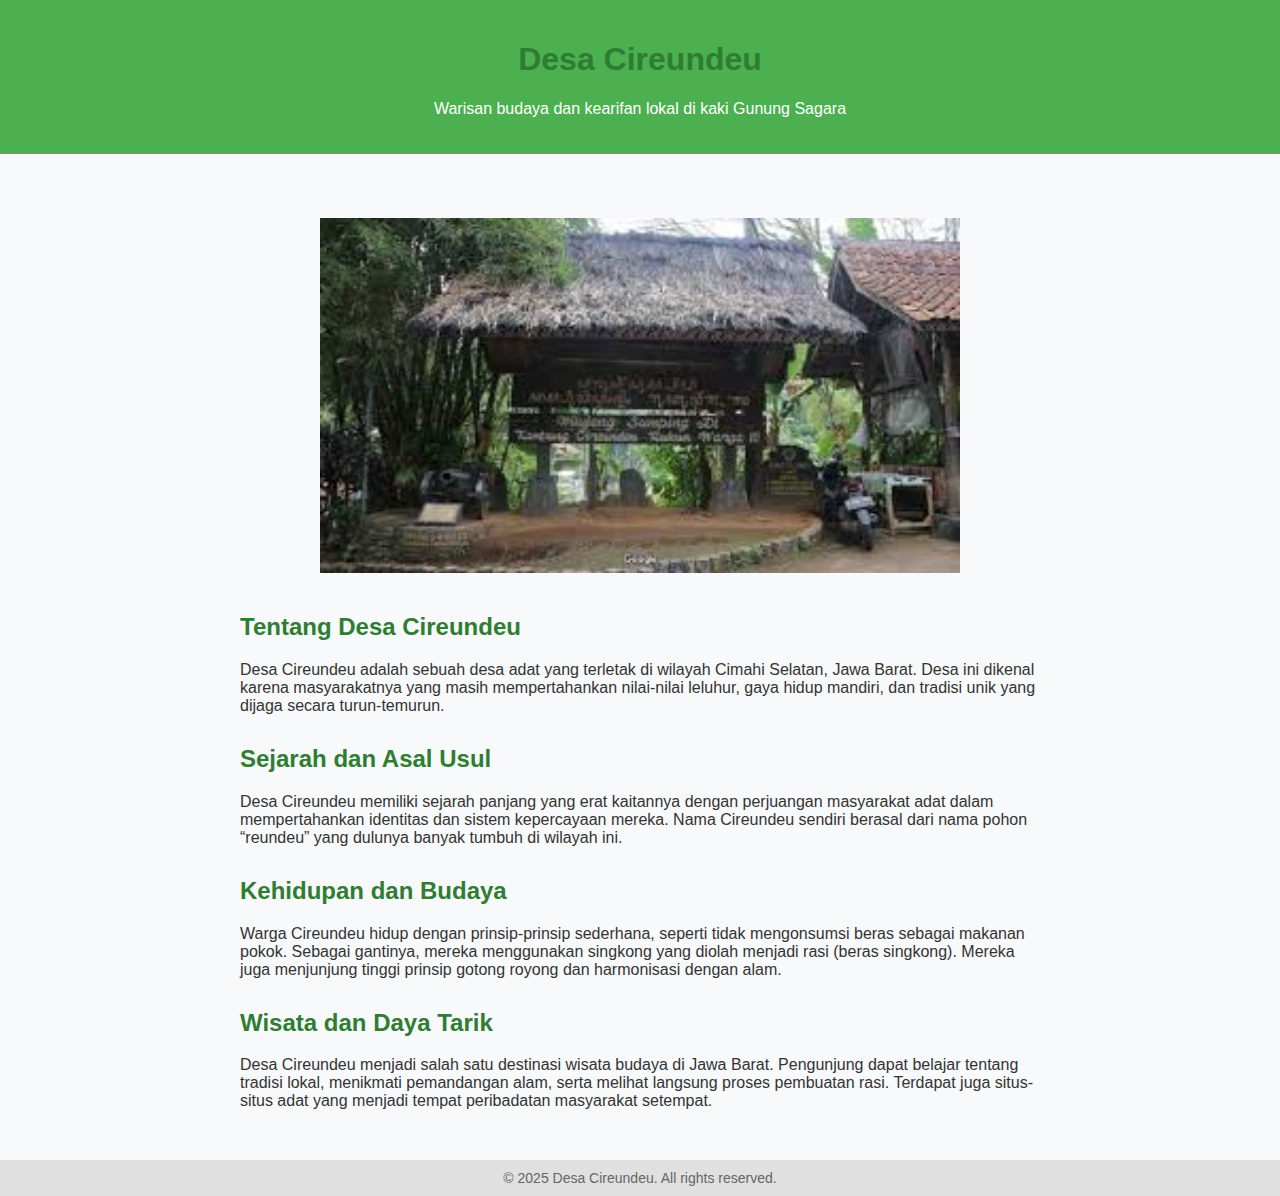
<file: index2.html>
<!DOCTYPE html>
<html lang="id">
<head>
  <meta charset="UTF-8">
  <meta name="viewport" content="width=device-width, initial-scale=1.0">
  <title>Desa Cireundeu</title>
  <style>
    body {
      font-family: 'Segoe UI', sans-serif;
      margin: 0;
      padding: 0;
      background-color: #f8f9fa;
      color: #333;
    }

    header {
      background-color: #4CAF50;
      color: white;
      padding: 20px;
      text-align: center;
    }

    .hero-image {
      width: 50%;
      height: auto;
      max-height: 400px;
      object-fit: cover;
      align-items: center;
      display: flex;
      margin-left: 25%;
      margin-top: 5%;
    }

    main {
      padding: 20px;
      max-width: 800px;
      margin: auto;
    }

    h1, h2 {
      color: #2e7d32;
    }

    section {
      margin-bottom: 30px;
    }

    footer {
      background-color: #e0e0e0;
      text-align: center;
      padding: 10px;
      font-size: 14px;
      color: #666;
    }
  </style>
</head>
<body>
  <header>
    <h1>Desa Cireundeu</h1>
    <p>Warisan budaya dan kearifan lokal di kaki Gunung Sagara</p>
  </header>

  <!-- Gambar Desa -->
  <img 
    src="desa.jpg"
    alt="Desa Cireundeu" 
    class="hero-image"
  >

  <main>
    <section>
      <h2>Tentang Desa Cireundeu</h2>
      <p>Desa Cireundeu adalah sebuah desa adat yang terletak di wilayah Cimahi Selatan, Jawa Barat. Desa ini dikenal karena masyarakatnya yang masih mempertahankan nilai-nilai leluhur, gaya hidup mandiri, dan tradisi unik yang dijaga secara turun-temurun.</p>
    </section>

    <section>
      <h2>Sejarah dan Asal Usul</h2>
      <p>Desa Cireundeu memiliki sejarah panjang yang erat kaitannya dengan perjuangan masyarakat adat dalam mempertahankan identitas dan sistem kepercayaan mereka. Nama Cireundeu sendiri berasal dari nama pohon “reundeu” yang dulunya banyak tumbuh di wilayah ini.</p>
    </section>

    <section>
      <h2>Kehidupan dan Budaya</h2>
      <p>Warga Cireundeu hidup dengan prinsip-prinsip sederhana, seperti tidak mengonsumsi beras sebagai makanan pokok. Sebagai gantinya, mereka menggunakan singkong yang diolah menjadi rasi (beras singkong). Mereka juga menjunjung tinggi prinsip gotong royong dan harmonisasi dengan alam.</p>
    </section>

    <section>
      <h2>Wisata dan Daya Tarik</h2>
      <p>Desa Cireundeu menjadi salah satu destinasi wisata budaya di Jawa Barat. Pengunjung dapat belajar tentang tradisi lokal, menikmati pemandangan alam, serta melihat langsung proses pembuatan rasi. Terdapat juga situs-situs adat yang menjadi tempat peribadatan masyarakat setempat.</p>
    </section>
  </main>

  <footer>
    &copy; 2025 Desa Cireundeu. All rights reserved.
  </footer>
</body>
</html>
</file>
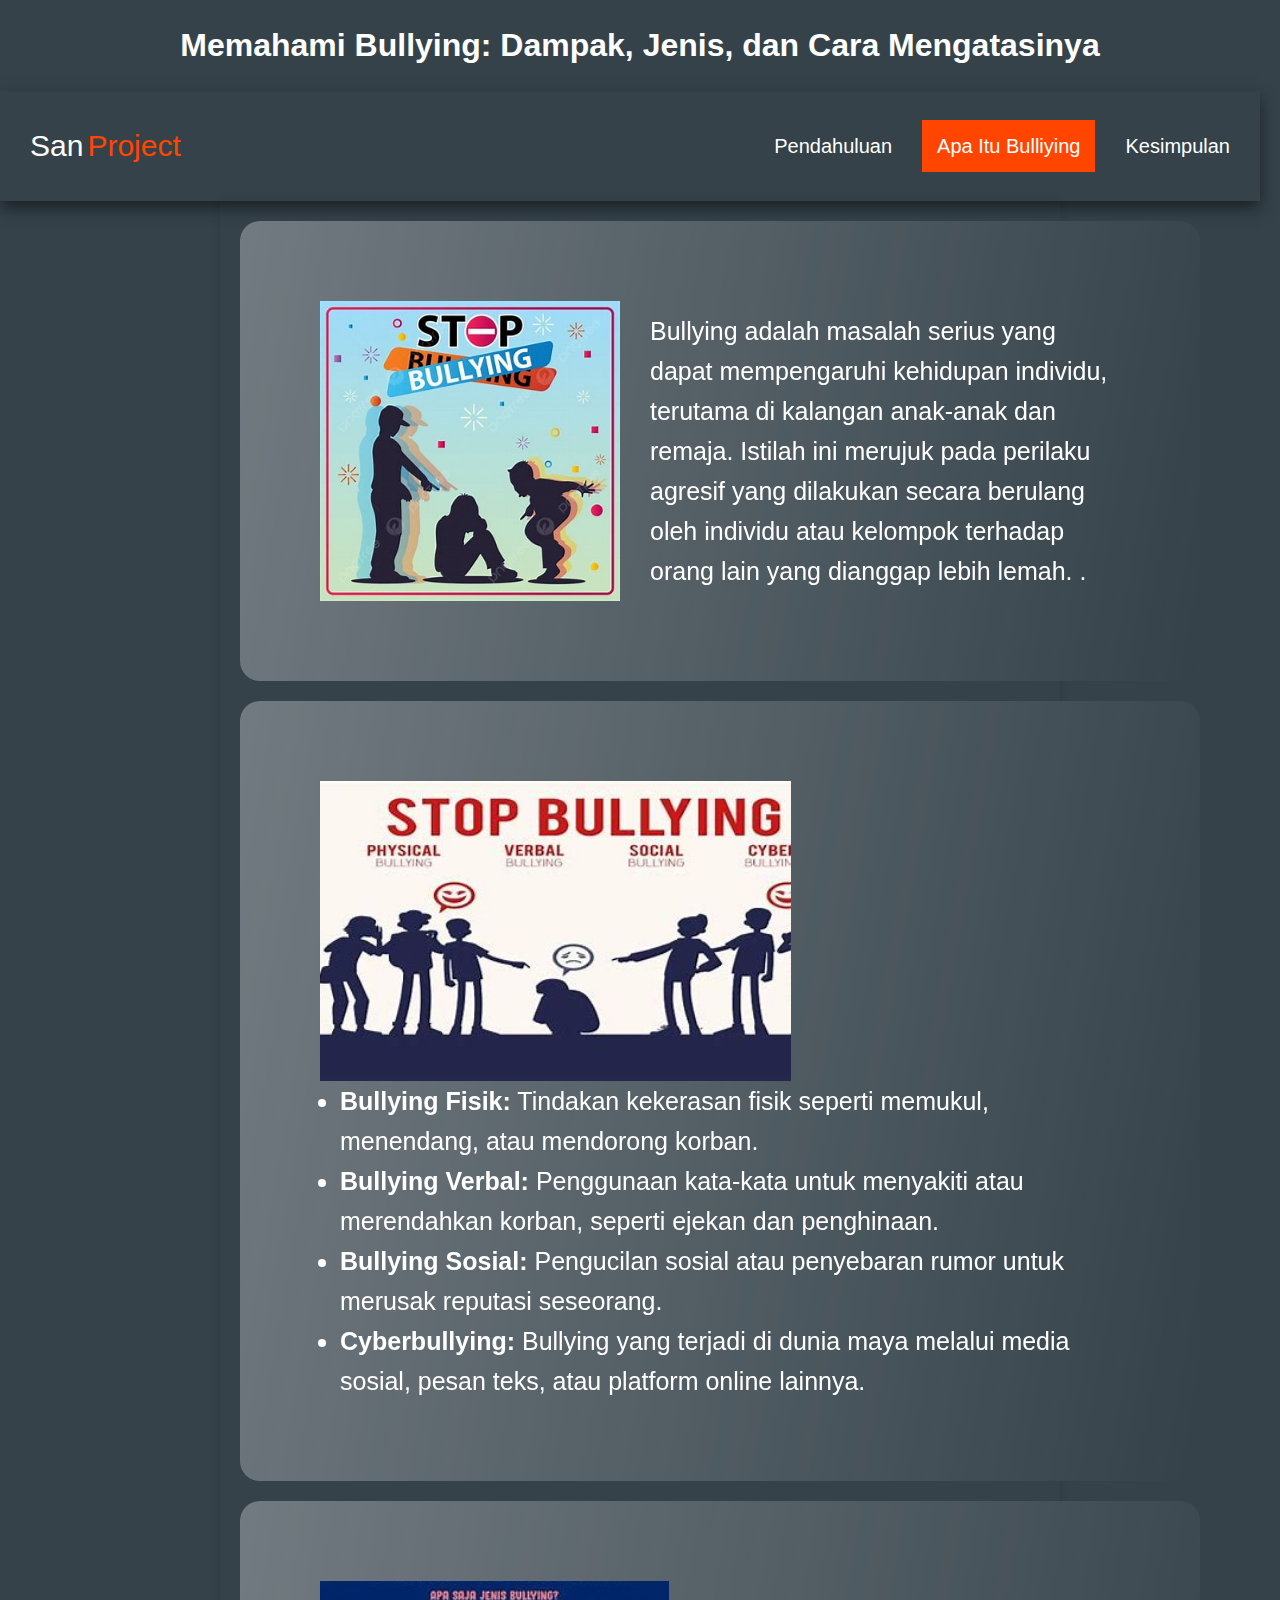
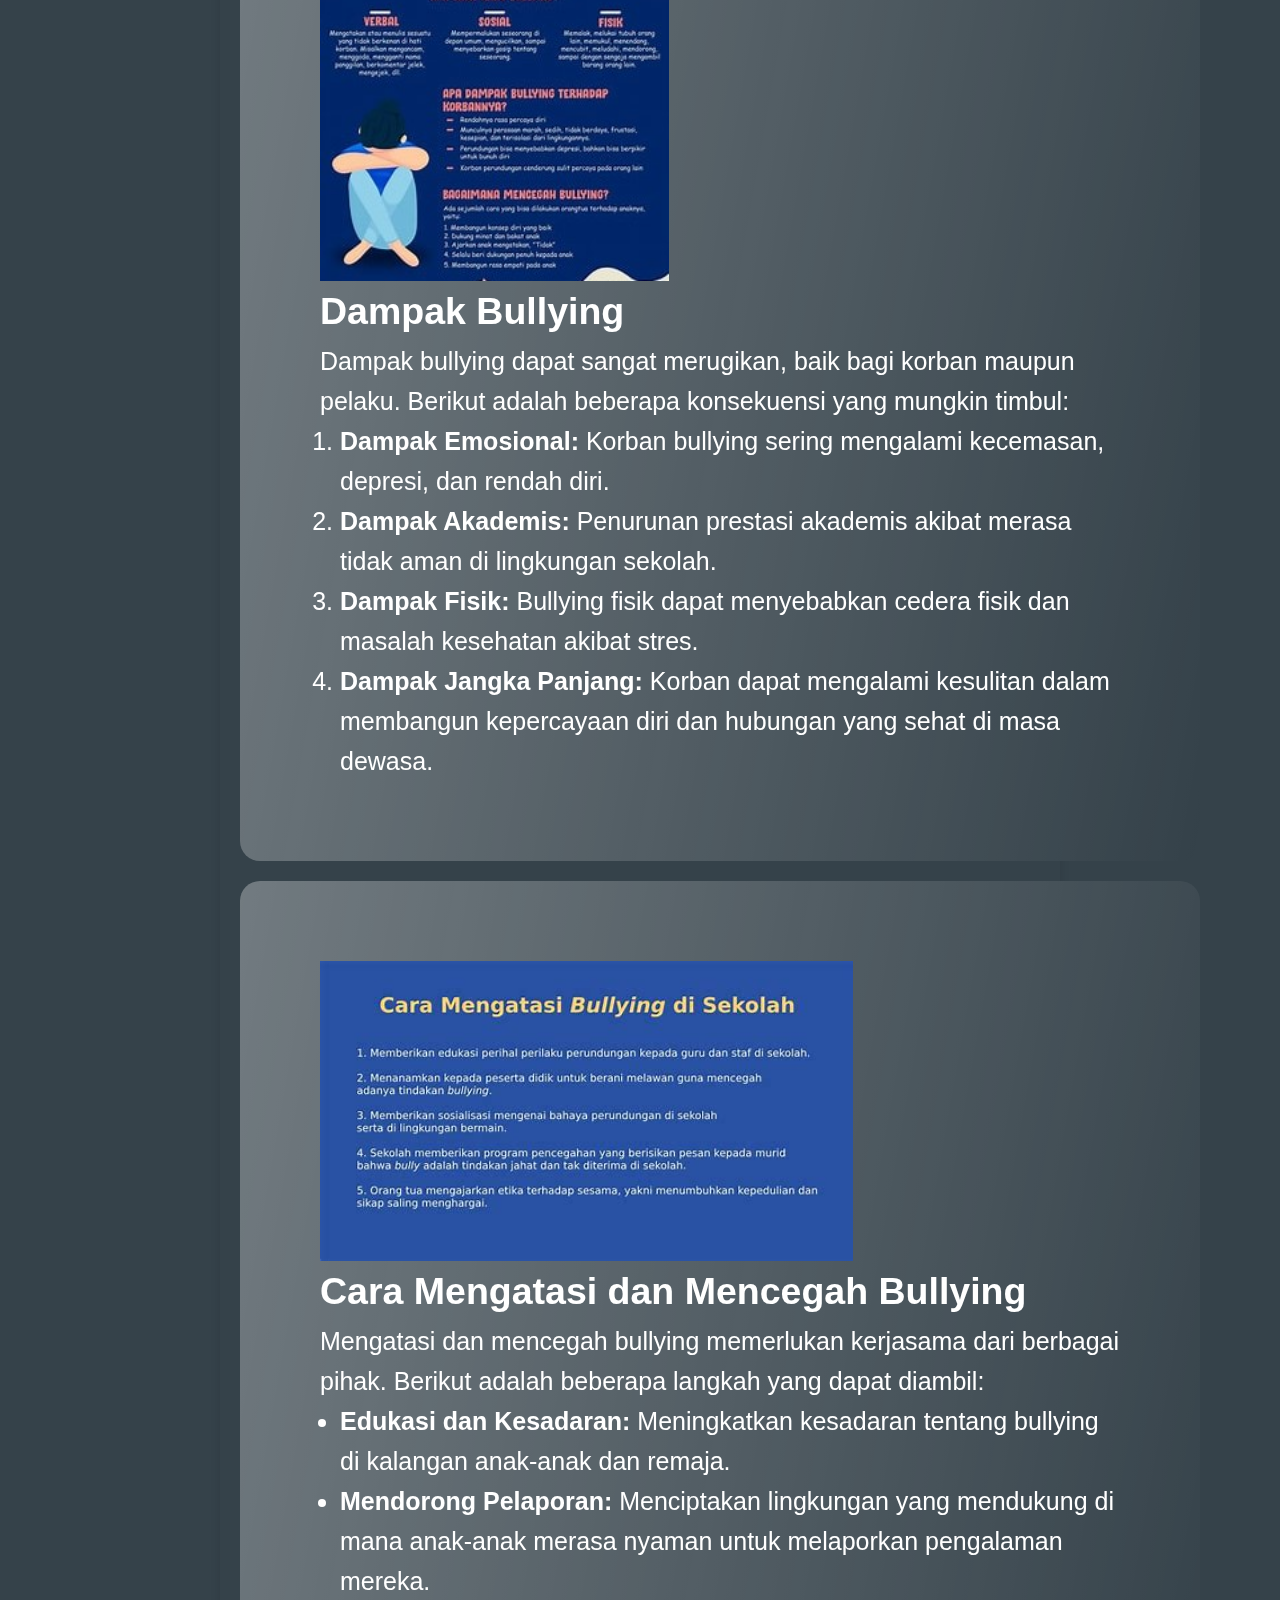
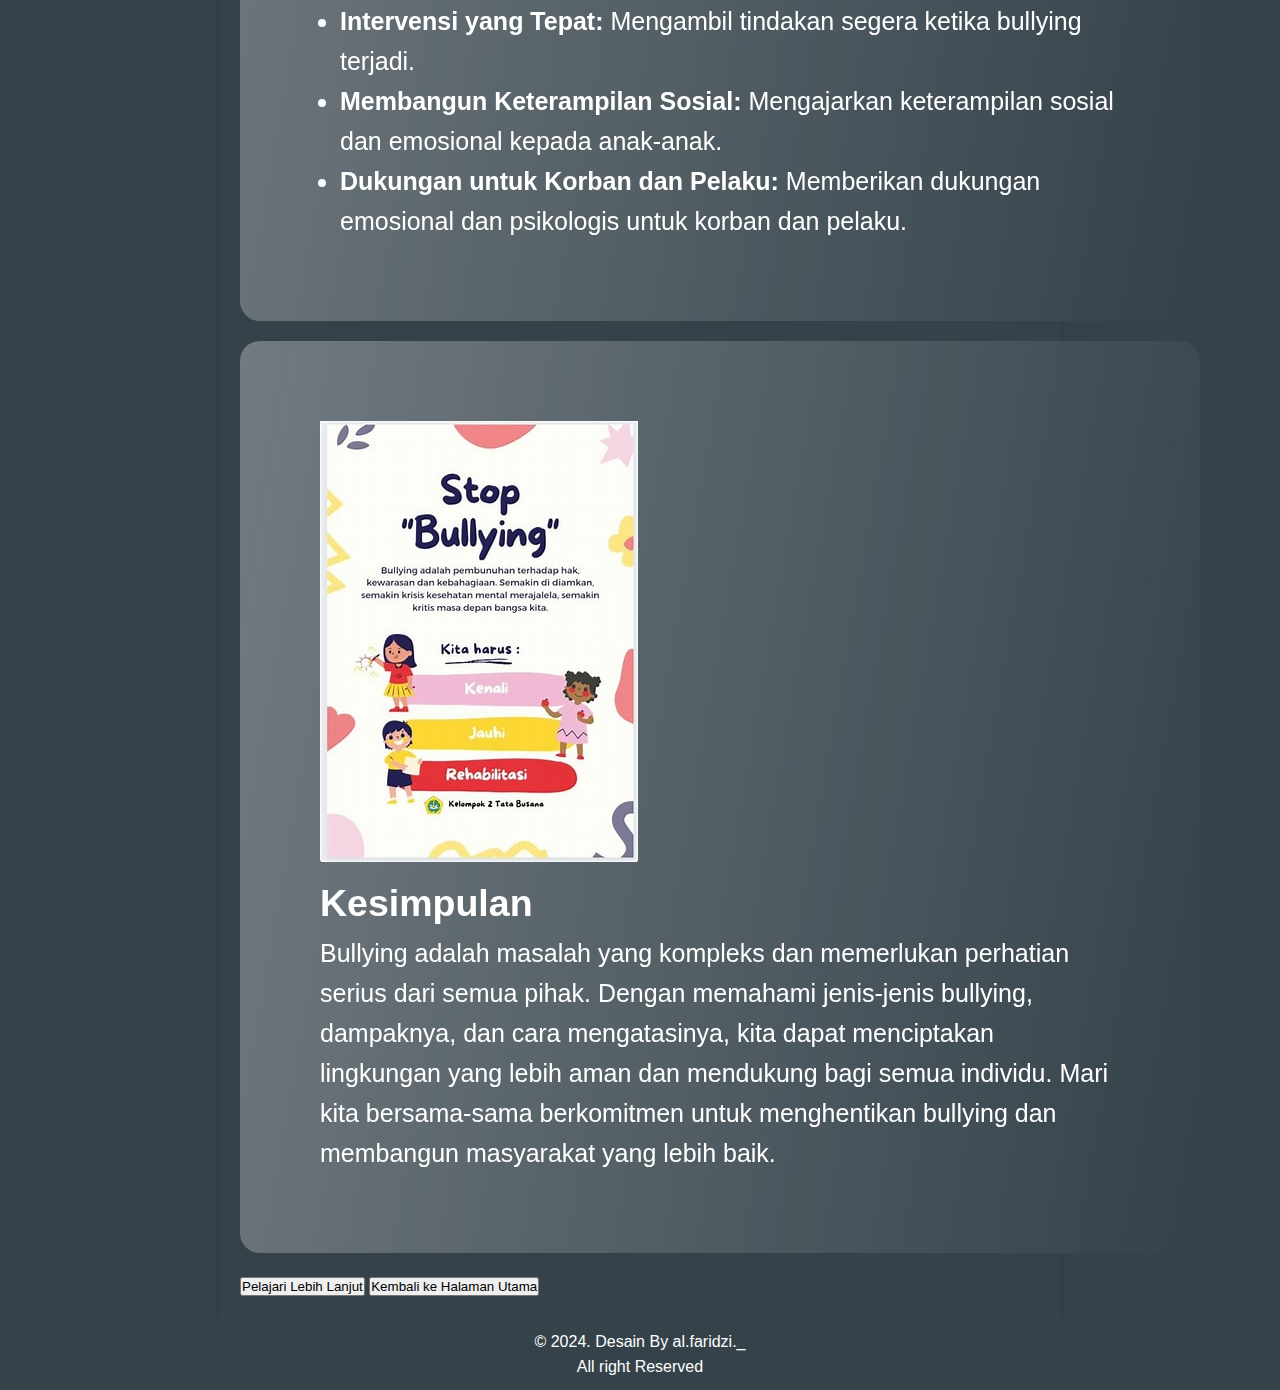
<file: article pipas/index2.html>
<!DOCTYPE html>
<html lang="id">

<head>
    <meta charset="UTF-8">
    <meta name="viewport" content="width=device-width, initial-scale=1.0">
    <title>Memahami Bullying: Dampak, Jenis, dan Cara Mengatasinya</title>
    <link rel="stylesheet" href="styles2.css">
</head>

<body>
    <header>
        <h1>Memahami Bullying: Dampak, Jenis, dan Cara Mengatasinya</h1>
    </header>
    <nav class="wrapper">
        <div class="brand">
          <div class="firstname" data-aos="fade-right" data-aos-duration="1500">San</div>
          <div class="lastname" data-aos="fade-right" data-aos-duration="1500">Project</div>
        </div>
        <ul class="navigation">
          <li><a href="#pendahuluan" data-aos="fade-left" data-aos-duration="1500">Pendahuluan</a></li>
          <li><a href="#bully" class="active" data-aos="fade-left" data-aos-duration="1500">Apa itu bulliying</a></li>
          <li><a href="#kesimpulan" data-aos="fade-left" data-aos-duration="1500">kesimpulan</a></li>
        </ul>
      </nav>
    <main>
        <section class="content" id="pendahuluan">
            <img src="bully.jpg" alt="pendahuluan" class="photo">
            <p>Bullying adalah masalah serius yang dapat mempengaruhi kehidupan individu, terutama di kalangan anak-anak
                dan remaja. Istilah ini merujuk pada perilaku agresif yang dilakukan secara berulang oleh individu atau
                kelompok terhadap orang lain yang dianggap lebih lemah. .</p>
        </section>
        <section class="content2">
            <img src="macam mcam.jpg" alt="bully" class="photo">
            <ul>
                <li><strong>Bullying Fisik:</strong> Tindakan kekerasan fisik seperti memukul, menendang, atau mendorong
                    korban.</li>
                <li><strong>Bullying Verbal:</strong> Penggunaan kata-kata untuk menyakiti atau merendahkan korban,
                    seperti ejekan dan penghinaan.</li>
                <li><strong>Bullying Sosial:</strong> Pengucilan sosial atau penyebaran rumor untuk merusak reputasi
                    seseorang.</li>
                <li><strong>Cyberbullying:</strong> Bullying yang terjadi di dunia maya melalui media sosial, pesan
                    teks, atau platform online lainnya.</li>
            </ul>
        </section>

        <section class="content2" id="bully">
            <img src="dampak.jpg" alt="" class="photo">
            <h2>Dampak Bullying</h2>
            <p>Dampak bullying dapat sangat merugikan, baik bagi korban maupun pelaku. Berikut adalah beberapa
                konsekuensi yang mungkin timbul:</p>
            <ol>
                <li><strong>Dampak Emosional:</strong> Korban bullying sering mengalami kecemasan, depresi, dan rendah
                    diri.</li>
                <li><strong>Dampak Akademis:</strong> Penurunan prestasi akademis akibat merasa tidak aman di lingkungan
                    sekolah.</li>
                <li><strong>Dampak Fisik:</strong> Bullying fisik dapat menyebabkan cedera fisik dan masalah kesehatan
                    akibat stres.</li>
                <li><strong>Dampak Jangka Panjang:</strong> Korban dapat mengalami kesulitan dalam membangun kepercayaan
                    diri dan hubungan yang sehat di masa dewasa.</li>
            </ol>
        </section >

        <section class="content2" id="bully">
            <img src="cara.jpg" alt="" class="photo">
            <h2>Cara Mengatasi dan Mencegah Bullying</h2>
            <p>Mengatasi dan mencegah bullying memerlukan kerjasama dari berbagai pihak. Berikut adalah beberapa langkah
                yang dapat diambil:</p>
            <ul>
                <li><strong>Edukasi dan Kesadaran:</strong> Meningkatkan kesadaran tentang bullying di kalangan
                    anak-anak dan remaja.</li>
                <li><strong>Mendorong Pelaporan:</strong> Menciptakan lingkungan yang mendukung di mana anak-anak merasa
                    nyaman untuk melaporkan pengalaman mereka.</li>
                <li><strong>Intervensi yang Tepat:</strong> Mengambil tindakan segera ketika bullying terjadi.</li>
                <li><strong>Membangun Keterampilan Sosial:</strong> Mengajarkan keterampilan sosial dan emosional kepada
                    anak-anak.</li>
                <li><strong>Dukungan untuk Korban dan Pelaku:</strong> Memberikan dukungan emosional dan psikologis
                    untuk korban dan pelaku.</li>
            </ul>
        </section>
        <section class="content2" id="kesimpulan">
            <img src="kesimpulan.jpg" alt="kesimpulan">
            <h2>Kesimpulan</h2>
            <p>Bullying adalah masalah yang kompleks dan memerlukan perhatian serius dari semua pihak. Dengan memahami
                jenis-jenis bullying, dampaknya, dan cara mengatasinya, kita dapat menciptakan lingkungan yang lebih
                aman dan mendukung bagi semua individu. Mari kita bersama-sama berkomitmen untuk menghentikan bullying
                dan membangun masyarakat yang lebih baik.</p>
        </section>
        <button id="learnMoreBtn" class="akhir">Pelajari Lebih Lanjut</button>
        <button id="backButton">Kembali ke Halaman Utama</button>
    </main>
    <footer>
        <p>&copy; 2024. Desain By al.faridzi._ <br>All right Reserved</p>
    </footer>
    <script src="script2.js"></script>
</body>

</html>
</file>
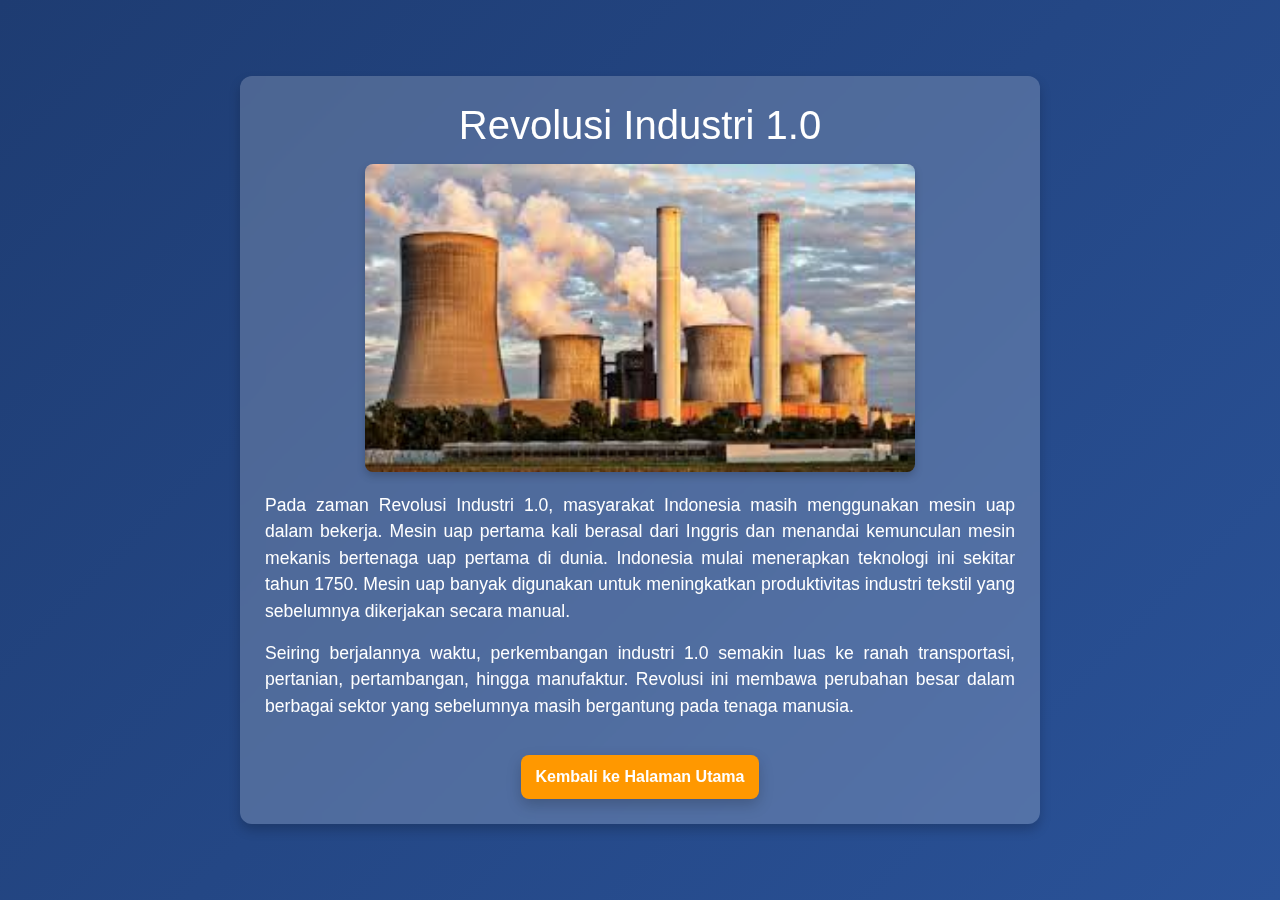
<file: Project sejarah/1.0.html>
<!DOCTYPE html>
<html lang="en">

<head>
    <meta charset="UTF-8">
    <meta name="viewport" content="width=device-width, initial-scale=1.0">
    <title>Revolusi Industri 1.0</title>
    <link rel="stylesheet" href="https://cdn.jsdelivr.net/npm/bootstrap@5.3.0/dist/css/bootstrap.min.css">
    <style>
        body {
            font-family: 'Poppins', sans-serif;
            margin: 0;
            background: linear-gradient(135deg, #1e3c72, #2a5298);
            display: flex;
            justify-content: center;
            align-items: center;
            height: 100vh;
            color: white;
        }

        .content {
            width: 80%;
            max-width: 800px;
            padding: 25px;
            background: rgba(255, 255, 255, 0.2);
            border-radius: 12px;
            box-shadow: 0 6px 12px rgba(0, 0, 0, 0.2);
            backdrop-filter: blur(10px);
            text-align: center;
        }

        h1 {
            margin-bottom: 15px;
        }

        .photo {
            width: 100%;
            max-width: 550px;
            border-radius: 8px;
            box-shadow: 0 4px 8px rgba(0, 0, 0, 0.2);
            margin-bottom: 20px;
        }

        p {
            text-align: justify;
            font-size: 1.1rem;
        }

        .back-link {
            display: inline-block;
            margin-top: 20px;
            padding: 10px 15px;
            font-size: 1rem;
            font-weight: bold;
            border-radius: 8px;
            text-decoration: none;
            color: white;
            background: #ff9800;
            box-shadow: 0 6px 15px rgba(0, 0, 0, 0.2);
            transition: 0.3s;
        }

        .back-link:hover {
            background: #e68900;
            transform: scale(1.1);
        }
    </style>
</head>

<body>
    <div class="content">
        <h1>Revolusi Industri 1.0</h1>
        <img src="foto/image.png" alt="Revolusi Industri 1.0" class="photo">
        <p>Pada zaman Revolusi Industri 1.0, masyarakat Indonesia masih menggunakan mesin uap dalam bekerja. Mesin uap
            pertama kali berasal dari Inggris dan menandai kemunculan mesin mekanis bertenaga uap pertama di dunia.
            Indonesia mulai menerapkan teknologi ini sekitar tahun 1750. Mesin uap banyak digunakan untuk meningkatkan
            produktivitas industri tekstil yang sebelumnya dikerjakan secara manual.</p>
        <p>Seiring berjalannya waktu, perkembangan industri 1.0 semakin luas ke ranah transportasi, pertanian,
            pertambangan, hingga manufaktur. Revolusi ini membawa perubahan besar dalam berbagai sektor yang sebelumnya
            masih bergantung pada tenaga manusia.</p>
        <a href="Revolusi.html" class="back-link">Kembali ke Halaman Utama</a>
    </div>
</body>

</html>
</file>
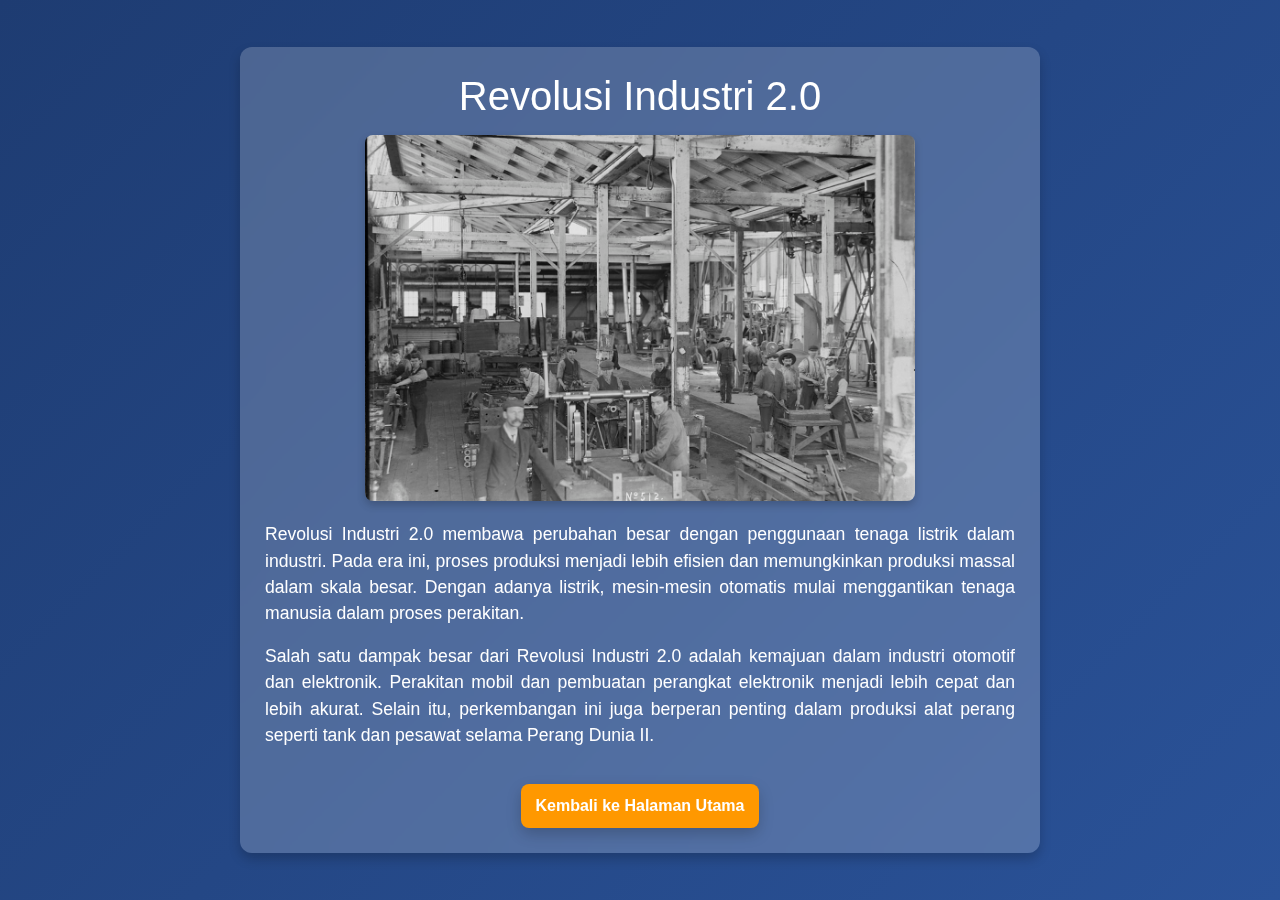
<file: Project sejarah/2.0.html>
<!DOCTYPE html>
<html lang="en">

<head>
    <meta charset="UTF-8">
    <meta name="viewport" content="width=device-width, initial-scale=1.0">
    <title>Revolusi Industri 2.0</title>
    <link rel="stylesheet" href="https://cdn.jsdelivr.net/npm/bootstrap@5.3.0/dist/css/bootstrap.min.css">
    <style>
        body {
            font-family: 'Poppins', sans-serif;
            margin: 0;
            background: linear-gradient(135deg, #1e3c72, #2a5298);
            display: flex;
            justify-content: center;
            align-items: center;
            height: 100vh;
            color: white;
        }

        .content {
            width: 80%;
            max-width: 800px;
            padding: 25px;
            background: rgba(255, 255, 255, 0.2);
            border-radius: 12px;
            box-shadow: 0 6px 12px rgba(0, 0, 0, 0.2);
            backdrop-filter: blur(10px);
            text-align: center;
        }

        h1 {
            margin-bottom: 15px;
        }

        .photo {
            width: 100%;
            max-width: 550px;
            border-radius: 8px;
            box-shadow: 0 4px 8px rgba(0, 0, 0, 0.2);
            margin-bottom: 20px;
        }

        p {
            text-align: justify;
            font-size: 1.1rem;
        }

        .back-link {
            display: inline-block;
            margin-top: 20px;
            padding: 10px 15px;
            font-size: 1rem;
            font-weight: bold;
            border-radius: 8px;
            text-decoration: none;
            color: white;
            background: #ff9800;
            box-shadow: 0 6px 15px rgba(0, 0, 0, 0.2);
            transition: 0.3s;
        }

        .back-link:hover {
            background: #e68900;
            transform: scale(1.1);
        }
    </style>
</head>

<body>
    <div class="content">
        <h1>Revolusi Industri 2.0</h1>
        <img src="foto/20.jpeg" alt="Revolusi Industri 2.0" class="photo">
        <p>Revolusi Industri 2.0 membawa perubahan besar dengan penggunaan tenaga listrik dalam industri. Pada era ini, proses produksi menjadi lebih efisien dan memungkinkan produksi massal dalam skala besar. Dengan adanya listrik, mesin-mesin otomatis mulai menggantikan tenaga manusia dalam proses perakitan.</p>
        <p>Salah satu dampak besar dari Revolusi Industri 2.0 adalah kemajuan dalam industri otomotif dan elektronik. Perakitan mobil dan pembuatan perangkat elektronik menjadi lebih cepat dan lebih akurat. Selain itu, perkembangan ini juga berperan penting dalam produksi alat perang seperti tank dan pesawat selama Perang Dunia II.</p>
        <a href="Revolusi.html" class="back-link">Kembali ke Halaman Utama</a>
    </div>
</body>

</html>
</file>
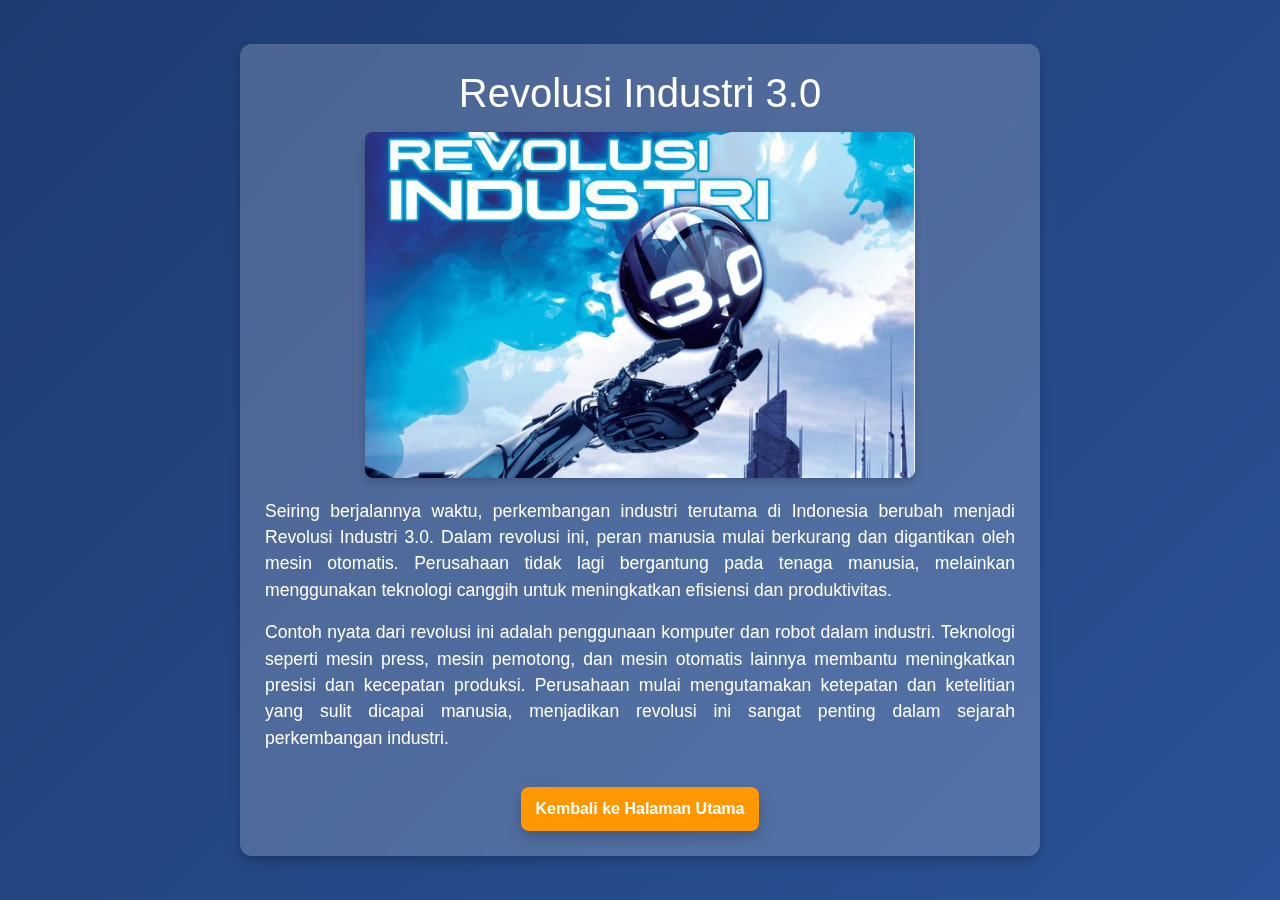
<file: Project sejarah/3.0.html>
<!DOCTYPE html>
<html lang="en">

<head>
    <meta charset="UTF-8">
    <meta name="viewport" content="width=device-width, initial-scale=1.0">
    <title>Revolusi Industri 3.0</title>
    <link rel="stylesheet" href="https://cdn.jsdelivr.net/npm/bootstrap@5.3.0/dist/css/bootstrap.min.css">
    <style>
        body {
            font-family: 'Poppins', sans-serif;
            margin: 0;
            background: linear-gradient(135deg, #1e3c72, #2a5298);
            display: flex;
            justify-content: center;
            align-items: center;
            height: 100vh;
            color: white;
        }

        .content {
            width: 80%;
            max-width: 800px;
            padding: 25px;
            background: rgba(255, 255, 255, 0.2);
            border-radius: 12px;
            box-shadow: 0 6px 12px rgba(0, 0, 0, 0.2);
            backdrop-filter: blur(10px);
            text-align: center;
        }

        h1 {
            margin-bottom: 15px;
        }

        .photo {
            width: 100%;
            max-width: 550px;
            border-radius: 8px;
            box-shadow: 0 4px 8px rgba(0, 0, 0, 0.2);
            margin-bottom: 20px;
        }

        p {
            text-align: justify;
            font-size: 1.1rem;
        }

        .back-link {
            display: inline-block;
            margin-top: 20px;
            padding: 10px 15px;
            font-size: 1rem;
            font-weight: bold;
            border-radius: 8px;
            text-decoration: none;
            color: white;
            background: #ff9800;
            box-shadow: 0 6px 15px rgba(0, 0, 0, 0.2);
            transition: 0.3s;
        }

        .back-link:hover {
            background: #e68900;
            transform: scale(1.1);
        }
    </style>
</head>

<body>
    <div class="content">
        <h1>Revolusi Industri 3.0</h1>
        <img src="foto/30.jpg" alt="Revolusi Industri 3.0" class="photo">
        <p>Seiring berjalannya waktu, perkembangan industri terutama di Indonesia berubah menjadi Revolusi Industri 3.0.
            Dalam revolusi ini, peran manusia mulai berkurang dan digantikan oleh mesin otomatis. Perusahaan tidak lagi bergantung pada tenaga manusia, melainkan menggunakan teknologi canggih untuk meningkatkan efisiensi dan produktivitas.</p>
        <p>Contoh nyata dari revolusi ini adalah penggunaan komputer dan robot dalam industri. Teknologi seperti mesin press, mesin pemotong, dan mesin otomatis lainnya membantu meningkatkan presisi dan kecepatan produksi. Perusahaan mulai mengutamakan ketepatan dan ketelitian yang sulit dicapai manusia, menjadikan revolusi ini sangat penting dalam sejarah perkembangan industri.</p>
        <a href="Revolusi.html" class="back-link">Kembali ke Halaman Utama</a>
    </div>
</body>

</html>
</file>
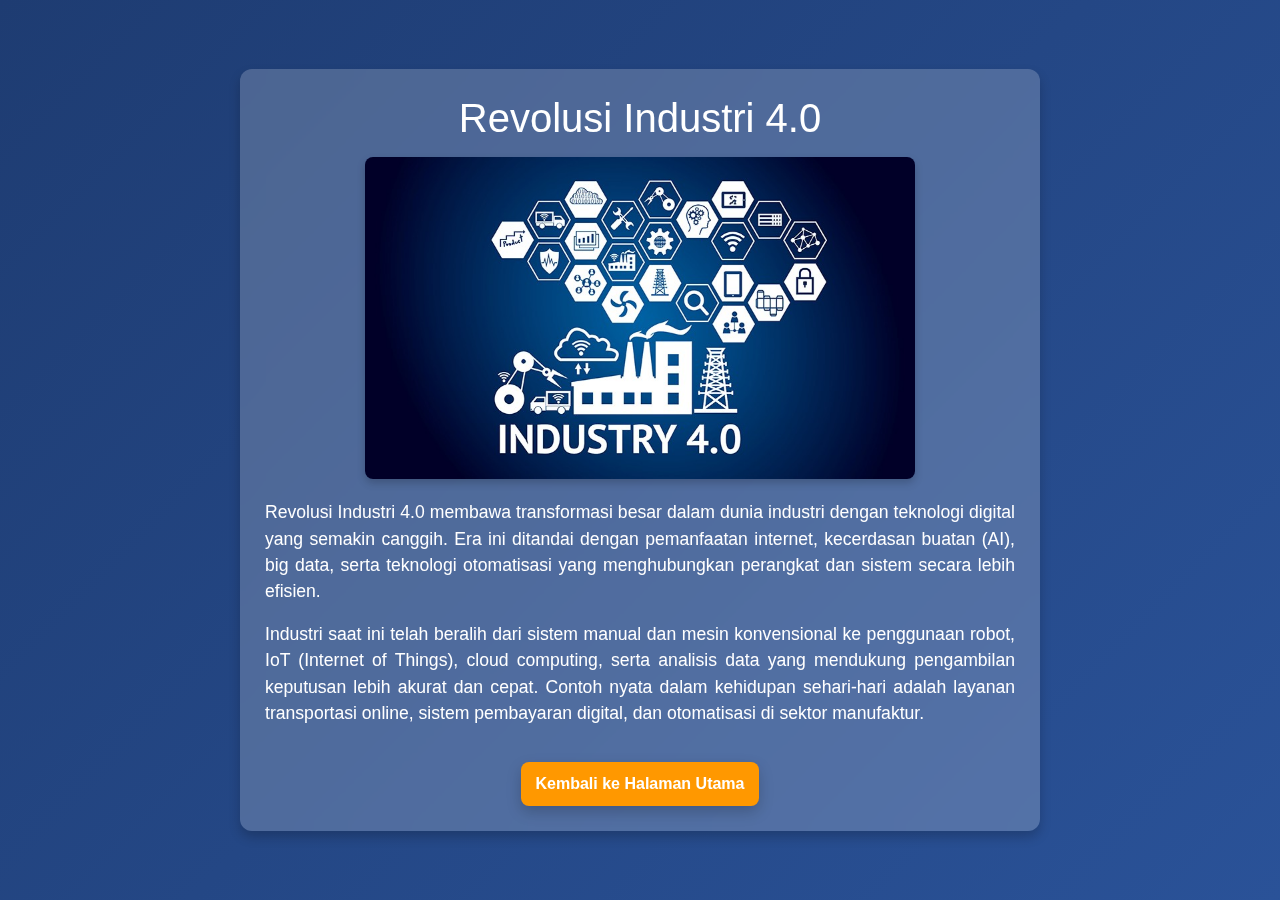
<file: Project sejarah/4.0.html>
<!DOCTYPE html>
<html lang="en">

<head>
    <meta charset="UTF-8">
    <meta name="viewport" content="width=device-width, initial-scale=1.0">
    <title>Revolusi Industri 4.0</title>
    <link rel="stylesheet" href="https://cdn.jsdelivr.net/npm/bootstrap@5.3.0/dist/css/bootstrap.min.css">
    <style>
        body {
            font-family: 'Poppins', sans-serif;
            margin: 0;
            background: linear-gradient(135deg, #1e3c72, #2a5298);
            display: flex;
            justify-content: center;
            align-items: center;
            height: 100vh;
            color: white;
        }

        .content {
            width: 80%;
            max-width: 800px;
            padding: 25px;
            background: rgba(255, 255, 255, 0.2);
            border-radius: 12px;
            box-shadow: 0 6px 12px rgba(0, 0, 0, 0.2);
            backdrop-filter: blur(10px);
            text-align: center;
        }

        h1 {
            margin-bottom: 15px;
        }

        .photo {
            width: 100%;
            max-width: 550px;
            border-radius: 8px;
            box-shadow: 0 4px 8px rgba(0, 0, 0, 0.2);
            margin-bottom: 20px;
        }

        p {
            text-align: justify;
            font-size: 1.1rem;
        }

        .back-link {
            display: inline-block;
            margin-top: 20px;
            padding: 10px 15px;
            font-size: 1rem;
            font-weight: bold;
            border-radius: 8px;
            text-decoration: none;
            color: white;
            background: #ff9800;
            box-shadow: 0 6px 15px rgba(0, 0, 0, 0.2);
            transition: 0.3s;
        }

        .back-link:hover {
            background: #e68900;
            transform: scale(1.1);
        }
    </style>
</head>

<body>
    <div class="content">
        <h1>Revolusi Industri 4.0</h1>
        <img src="foto/40.jpg" alt="Revolusi Industri 4.0" class="photo">
        <p>Revolusi Industri 4.0 membawa transformasi besar dalam dunia industri dengan teknologi digital yang semakin canggih. Era ini ditandai dengan pemanfaatan internet, kecerdasan buatan (AI), big data, serta teknologi otomatisasi yang menghubungkan perangkat dan sistem secara lebih efisien.</p>
        <p>Industri saat ini telah beralih dari sistem manual dan mesin konvensional ke penggunaan robot, IoT (Internet of Things), cloud computing, serta analisis data yang mendukung pengambilan keputusan lebih akurat dan cepat. Contoh nyata dalam kehidupan sehari-hari adalah layanan transportasi online, sistem pembayaran digital, dan otomatisasi di sektor manufaktur.</p>
        <a href="Revolusi.html" class="back-link">Kembali ke Halaman Utama</a>
    </div>
</body>

</html>
</file>
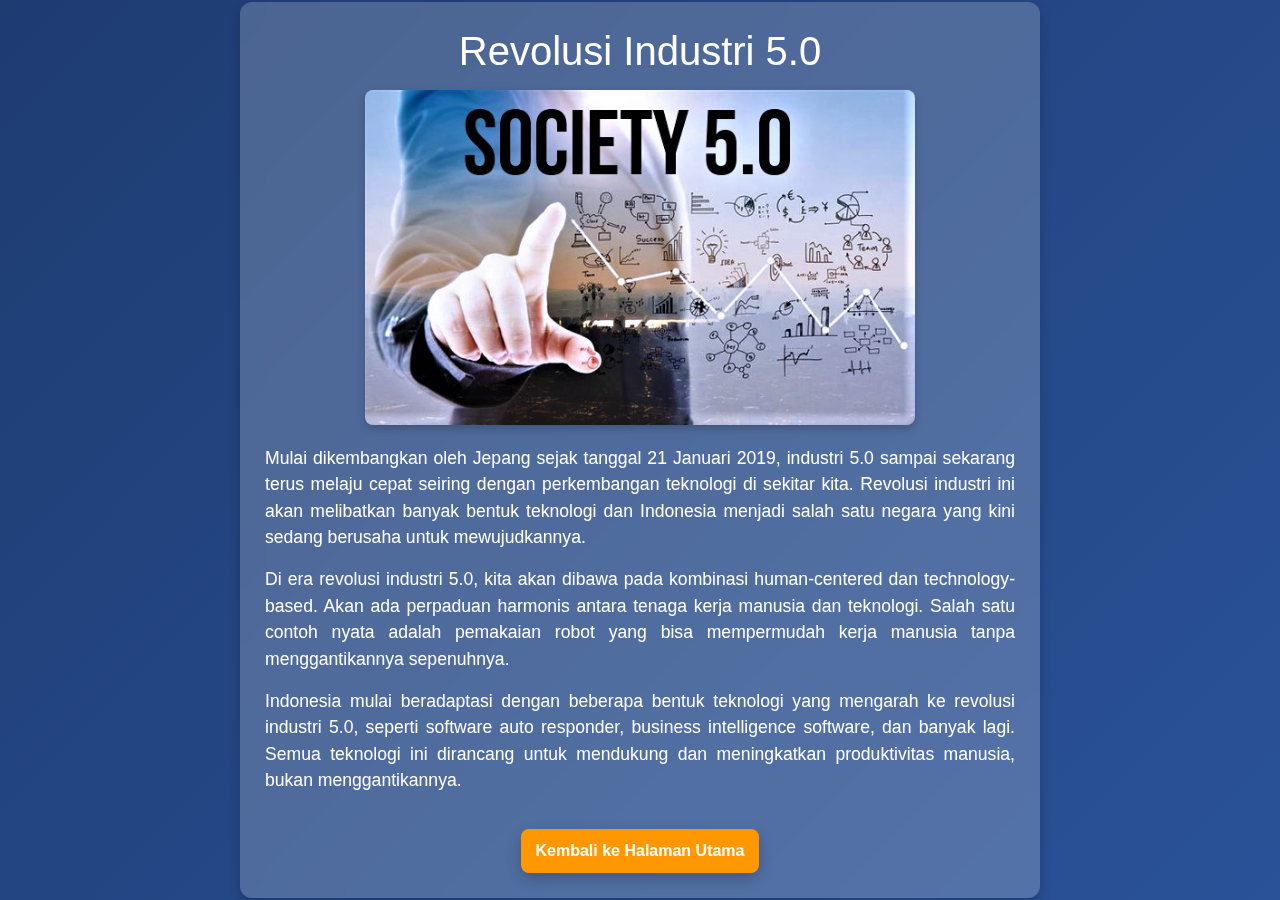
<file: Project sejarah/5.0.html>
<!DOCTYPE html>
<html lang="en">

<head>
    <meta charset="UTF-8">
    <meta name="viewport" content="width=device-width, initial-scale=1.0">
    <title>Revolusi Industri 5.0</title>
    <link rel="stylesheet" href="https://cdn.jsdelivr.net/npm/bootstrap@5.3.0/dist/css/bootstrap.min.css">
    <style>
        body {
            font-family: 'Poppins', sans-serif;
            margin: 0;
            background: linear-gradient(135deg, #1e3c72, #2a5298);
            display: flex;
            justify-content: center;
            align-items: center;
            height: 100vh;
            color: white;
        }

        .content {
            width: 80%;
            max-width: 800px;
            padding: 25px;
            background: rgba(255, 255, 255, 0.2);
            border-radius: 12px;
            box-shadow: 0 6px 12px rgba(0, 0, 0, 0.2);
            backdrop-filter: blur(10px);
            text-align: center;
        }

        h1 {
            margin-bottom: 15px;
        }

        .photo {
            width: 100%;
            max-width: 550px;
            border-radius: 8px;
            box-shadow: 0 4px 8px rgba(0, 0, 0, 0.2);
            margin-bottom: 20px;
        }

        p {
            text-align: justify;
            font-size: 1.1rem;
        }

        .back-link {
            display: inline-block;
            margin-top: 20px;
            padding: 10px 15px;
            font-size: 1rem;
            font-weight: bold;
            border-radius: 8px;
            text-decoration: none;
            color: white;
            background: #ff9800;
            box-shadow: 0 6px 15px rgba(0, 0, 0, 0.2);
            transition: 0.3s;
        }

        .back-link:hover {
            background: #e68900;
            transform: scale(1.1);
        }
    </style>
</head>

<body>
    <div class="content">
        <h1>Revolusi Industri 5.0</h1>
        <img src="foto/50.jpg" alt="Revolusi Industri 5.0" class="photo">
        <p>Mulai dikembangkan oleh Jepang sejak tanggal 21 Januari 2019, industri 5.0 sampai sekarang terus melaju cepat
            seiring dengan perkembangan teknologi di sekitar kita. Revolusi industri ini akan melibatkan banyak bentuk teknologi
            dan Indonesia menjadi salah satu negara yang kini sedang berusaha untuk mewujudkannya.</p>
        <p>Di era revolusi industri 5.0, kita akan dibawa pada kombinasi human-centered dan technology-based. Akan ada
            perpaduan harmonis antara tenaga kerja manusia dan teknologi. Salah satu contoh nyata adalah pemakaian robot
            yang bisa mempermudah kerja manusia tanpa menggantikannya sepenuhnya.</p>
        <p>Indonesia mulai beradaptasi dengan beberapa bentuk teknologi yang mengarah ke revolusi industri 5.0, seperti
            software auto responder, business intelligence software, dan banyak lagi. Semua teknologi ini dirancang untuk
            mendukung dan meningkatkan produktivitas manusia, bukan menggantikannya.</p>
        <a href="Revolusi.html" class="back-link">Kembali ke Halaman Utama</a>
    </div>
</body>

</html>
</file>
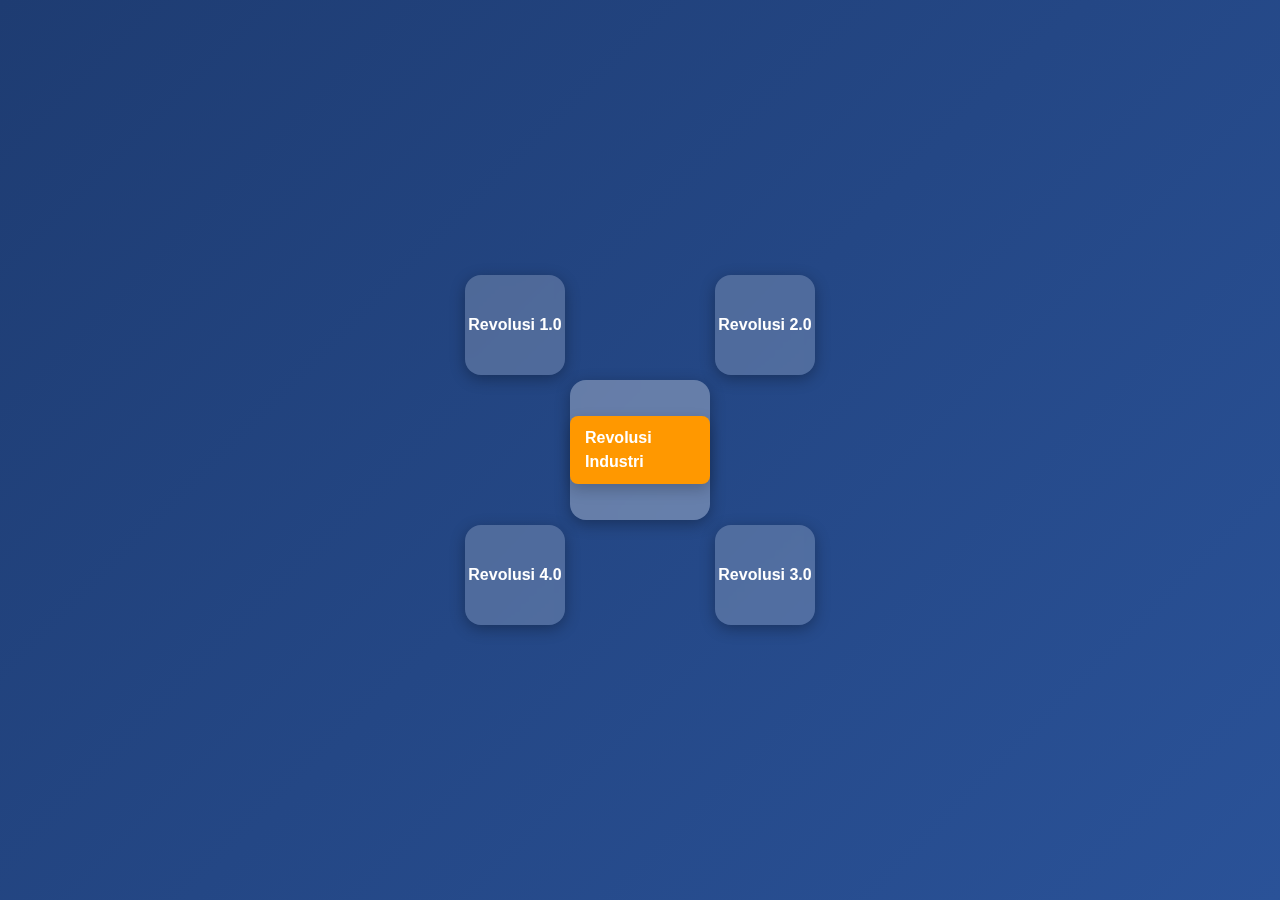
<file: Project sejarah/Revolusi.html>
<!DOCTYPE html>
<html lang="en">
<head>
  <meta charset="UTF-8">
  <meta name="viewport" content="width=device-width, initial-scale=1.0">
  <title>Navigasi Revolusi Industri</title>
  <link rel="stylesheet" href="https://cdnjs.cloudflare.com/ajax/libs/animate.css/4.1.1/animate.min.css">
  <link rel="stylesheet" href="https://cdn.jsdelivr.net/npm/bootstrap@5.3.0/dist/css/bootstrap.min.css">

  <style>
    body {
      font-family: 'Poppins', sans-serif;
      display: flex;
      justify-content: center;
      align-items: center;
      height: 100vh;
      margin: 0;
      background: linear-gradient(135deg, #1e3c72, #2a5298);
      color: white;
    }
    .container {
      position: relative;
      width: 500px;
      height: 500px;
    }
    .box {
      width: 100px;
      height: 100px;
      position: absolute;
      display: flex;
      justify-content: center;
      align-items: center;
      background: rgba(255, 255, 255, 0.2);
      color: white;
      font-weight: bold;
      text-decoration: none;
      border-radius: 16px;
      box-shadow: 0 4px 15px rgba(0, 0, 0, 0.3);
      transition: all 0.3s ease;
      backdrop-filter: blur(5px);
    }
    .box:hover {
      transform: scale(1.1);
      background: rgba(255, 255, 255, 0.3);
    }
    .center {
      width: 140px;
      height: 140px;
      background: rgba(255, 255, 255, 0.3);
      color: white;
      font-weight: bold;
      display: flex;
      justify-content: center;
      align-items: center;
      border-radius: 16px;
      position: absolute;
      top: 50%;
      left: 50%;
      transform: translate(-50%, -50%);
      box-shadow: 0 4px 15px rgba(0, 0, 0, 0.3);
      backdrop-filter: blur(5px);
    }
    .top-left { top: 15%; left: 15%; }
    .top-right { top: 15%; right: 15%; }
    .bottom-left { bottom: 15%; left: 15%; }
    .bottom-right { bottom: 15%; right: 15%; }

    .info-button {
      display: flex;
      padding: 10px 15px;
      font-size: 1rem;
      font-weight: bold;
      border-radius: 8px;
      text-decoration: none;
      color: white;
      background: #ff9800;
      box-shadow: 0 6px 15px rgba(0, 0, 0, 0.2);
      transition: 0.3s;
    }
    .info-button:hover {
      background: #e68900;
      transform: scale(1.1);
    }
  </style>
</head>
<body>
  <div class="container">
    <a href="1.0.html" class="box top-left">Revolusi 1.0</a>
    <a href="2.0.html" class="box top-right">Revolusi 2.0</a>
    <a href="3.0.html" class="box bottom-right">Revolusi 3.0</a>
    <a href="4.0.html" class="box bottom-left">Revolusi 4.0</a>
    <div class="center">
      <a href="https://id.wikipedia.org/wiki/Revolusi_Industri" class="info-button">Revolusi Industri</a>
    </div>
  </div>
  <script src="https://cdn.jsdelivr.net/npm/bootstrap@5.3.0/dist/js/bootstrap.bundle.min.js"></script>
</body>
</html>
</file>
<file: article pipas/styles2.css>
*{
    padding: 0;
    margin: 0;
    scroll-behavior: smooth;
}
body {
    font-family: Arial, sans-serif;
    line-height: 1.6;
    margin: 0;
    padding: 0;
    background-color: #35424a;
}

header {
    background: #35424a;
    color: #ffffff;
    padding: 20px 0;
    text-align: center;
}

h1, h2 {
    margin: 0;
}

main {
    padding: 20px;
    max-width: 800px;
    margin: auto;
    box-shadow: 0 0 10px rgba(0, 0, 0, 0.1);
}

section {
    margin-bottom: 20px;
}

ul, ol {
    margin-left: 20px;
}

footer {
    text-align: center;
    padding: 10px 0;
    background: #35424a;
    color: #ffffff;
    position: relative;
    bottom: 0;
    width: 100%;
}

.wrapper{
    display: flex;
    justify-content: space-between;
    align-items: center;
    font-size: 20px;
    padding: 15px;
    width: 1230px;
    height: 80px;
    background-color: #35424a;
    box-shadow: 0 7px 15px 0 rgba(0, 0, 0, 0.5);
}

.brand{
    display: flex;
    flex-direction: row;
    font-size: 1.5em;
    padding: 15px;
    text-transform: capitalize;
}

.firstname{
    color: white;
    font-weight: 200;
}

.lastname{
    color: orangered;
    font-weight: 400;
    padding-left: 4px;
}

.navigation{
    display: flex;
    justify-content: center;
    align-items: center;
}

.navigation>li{
    list-style-type: none;
    padding: 15px;   
}

.navigation>li>a{
    color: white;
    font-size: 20px;
    text-decoration: none;
    text-transform: capitalize;
}

.navigation>li>a:hover{
    color: orangered;
    transition: all .3s ;
}

.active{
    background-color: orangered;
    color: white;
    padding: 15px;
}

.active:hover{
    color: white !important;
}

.content{
    text-align: left;
    display: flex;
    flex-direction: row;
    justify-content: center;
    align-items: center;
    gap: 30px;
    background:linear-gradient(100deg, rgba(255,255,255,0.3) 0%, rgba(255,255,255,0) 100%);
    border-radius: 20px;
    backdrop-filter: blur(30px);
    width: min(1000px, 100%);
    box-shadow: 0 0.5px 0 1px rgba(255,255,255,0.2) inset, 0 1px  0 0 rgba(255,255,255, 0.65) inset, 0 4px16px rgba(0,0,0,0.1);
    z-index: 10;
    padding: 80px;
    color: white;
    font-size: 25px;
}

.photo{
    height: 300px;
    display: flex;
}

.akhir{
    align-items: center;
}

.content2{
    flex-direction: row;
    justify-content: center;
    align-items: center;
    gap: 30px;
    background:linear-gradient(100deg, rgba(255,255,255,0.3) 0%, rgba(255,255,255,0) 100%);
    border-radius: 20px;
    backdrop-filter: blur(30px);
    width: min(1000px, 100%);
    box-shadow: 0 0.5px 0 1px rgba(255,255,255,0.2) inset, 0 1px  0 0 rgba(255,255,255, 0.65) inset, 0 4px16px rgba(0,0,0,0.1);
    z-index: 10;
    padding: 80px;
    color: white;
    font-size: 25px;
}
</file>
